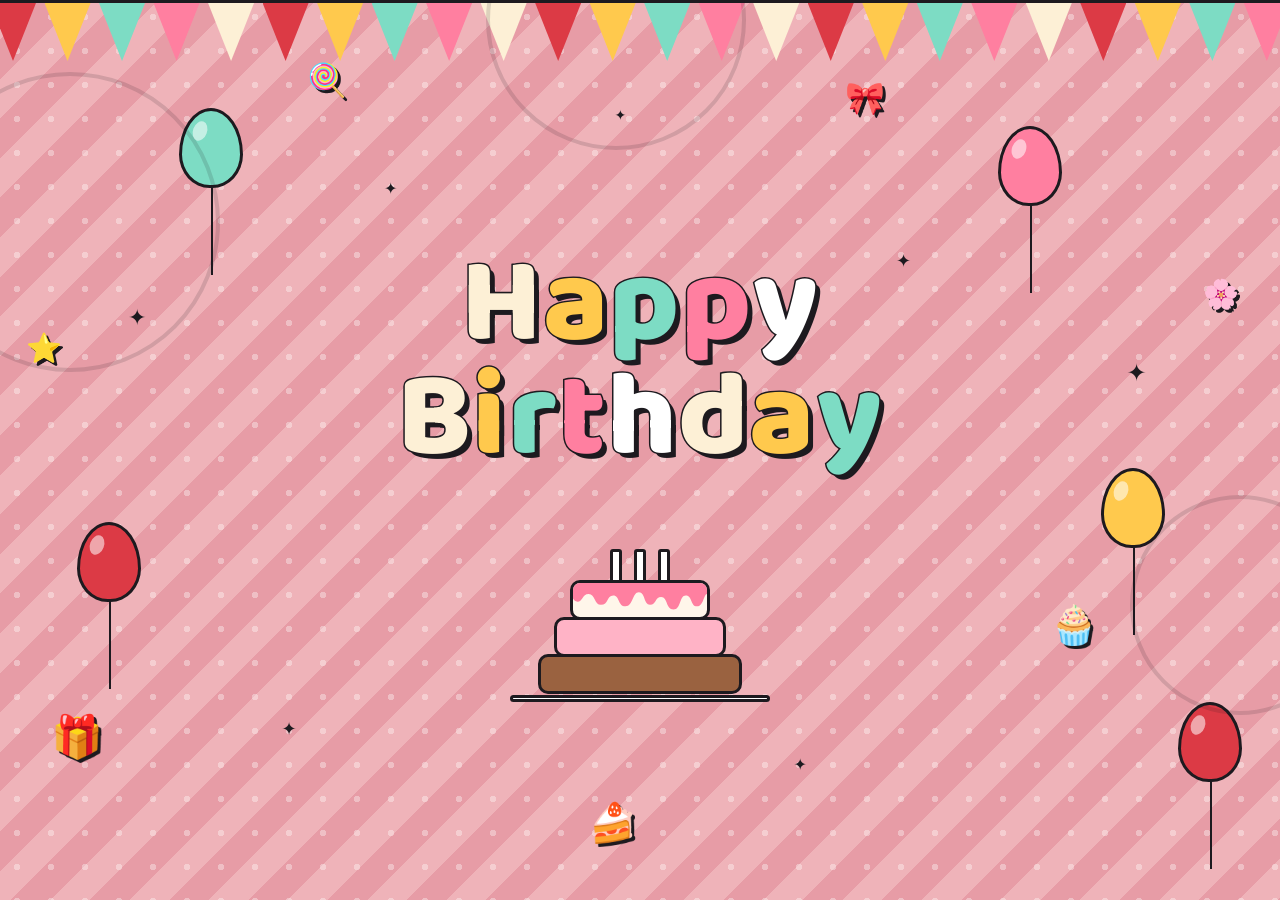
<file: index.html>
<!DOCTYPE html>
<html lang="vi">

<head>
  <meta charset="utf-8">
  <meta name="viewport" content="width=device-width, initial-scale=1, viewport-fit=cover">
  <title>Happy Birthday 🎂</title>
  <link
    href="https://fonts.googleapis.com/css2?family=Baloo+2:wght@500;700;800&family=Be+Vietnam+Pro:wght@400;500;600&family=Quicksand:wght@500;600;700&display=swap"
    rel="stylesheet">
  <link rel="stylesheet" href="style.css">
</head>

<body>
  <canvas id="fx" aria-hidden="true"></canvas>

  <header class="hero" id="hero">
    <div class="bunting" id="bunting" aria-hidden="true"></div>
    <div id="deco" aria-hidden="true"></div>
    <h1 class="title" id="title" aria-label="Happy Birthday"></h1>
    <button class="cakeb" id="open" aria-label="Bấm vào bánh để mở thiệp">
      <span class="tap" aria-hidden="true">👆</span>
      <span class="cake" aria-hidden="true">
        <i class="ly ly1"></i>
        <i class="ly ly2"></i>
        <i class="ly ly3"><svg viewBox="0 0 240 36" preserveAspectRatio="none">
            <path
              d="M0 0H240V14C234 14 234 30 222 30C210 30 214 16 202 16C190 16 194 34 180 34C166 34 170 18 158 18C146 18 150 28 138 28C126 28 130 12 118 12C106 12 108 30 94 30C80 30 84 16 72 16C60 16 64 28 50 28C38 28 40 14 28 14C16 14 18 24 8 24C4 24 2 22 0 20Z"
              fill="#ff7fa0" />
          </svg></i>
        <i class="cd cd1"><b></b></i><i class="cd cd2"><b></b></i><i class="cd cd3"><b></b></i>
        <i class="plate"></i>
      </span>
    </button>
  </header>

  <main class="stage">
    <article class="card" id="card" data-m="cat">
      <button class="x" id="close" aria-label="Đóng thiệp">✕</button>
      <div class="pg l">
        <h2 id="hello">Gửi bạn,</h2>
        <p id="msg1"></p>
        <p id="msg2"></p>
        <p class="sign" id="sign"></p>
        <figure class="polaroid">
          <div class="photo">
            <svg class="bear" viewBox="0 -16 200 196" role="img" aria-label="Linh vật đội mũ tiệc đưa bó hoa tặng bạn">
              <defs>
                <g id="fl">
                  <g stroke="#1d1a1f" stroke-width="2">
                    <circle cx="0" cy="-7" r="5.5" fill="currentColor" />
                    <circle cx="6.6" cy="-2.2" r="5.5" fill="currentColor" />
                    <circle cx="4" cy="5.7" r="5.5" fill="currentColor" />
                    <circle cx="-4" cy="5.7" r="5.5" fill="currentColor" />
                    <circle cx="-6.6" cy="-2.2" r="5.5" fill="currentColor" />
                    <circle r="4.2" fill="#ffc94d" />
                  </g>
                </g>
              </defs>
              <g class="bbody" stroke="#1d1a1f" stroke-width="3" stroke-linejoin="round" stroke-linecap="round">
                <g class="v v-cat">
                  <path d="M46 152q-38 6-30-32" fill="none" stroke-width="16" />
                  <path class="fur-s" d="M46 152q-38 6-30-32" fill="none" stroke-width="10" />
                </g>
                <ellipse class="fur" cx="80" cy="140" rx="44" ry="32" />
                <ellipse class="belly" cx="80" cy="144" rx="26" ry="20" />
                <ellipse class="fur" cx="40" cy="138" rx="11" ry="17" transform="rotate(25 40 138)" />
                <g class="bhead">
                  <g class="v v-cat earl">
                    <polygon class="fur" points="34,66 36,22 70,42" />
                    <polygon class="inner" points="42,56 42,34 58,44" />
                  </g>
                  <g class="v v-cat earr">
                    <polygon class="fur" points="126,66 124,22 90,42" />
                    <polygon class="inner" points="118,56 118,34 102,44" />
                  </g>
                  <circle class="fur" cx="80" cy="76" r="48" />
                  <g class="v v-cat">
                    <path d="M75 82h10l-5 6z" fill="#ff7fa0" stroke-width="2.5" />
                    <path d="M84 91.5L90 92L87.2 98.8z" fill="#fff" stroke-width="2" />
                    <path d="M80 88q-4 7-11 3M80 88q4 7 11 3" fill="none" />
                    <path d="M36 84l-16-4M36 92l-16 4M124 84l16-4M124 92l16 4" fill="none" stroke-width="2.5" />
                  </g>
                  <g class="eyes" stroke="none">
                    <circle cx="62" cy="72" r="6.5" fill="#1d1a1f" />
                    <circle cx="98" cy="72" r="6.5" fill="#1d1a1f" />
                    <circle cx="60" cy="69.5" r="2.4" fill="#fff" />
                    <circle cx="96" cy="69.5" r="2.4" fill="#fff" />
                    <circle cx="64" cy="74.5" r="1.2" fill="#fff" />
                    <circle cx="100" cy="74.5" r="1.2" fill="#fff" />
                  </g>
                  <ellipse class="blush" cx="48" cy="90" rx="9" ry="5.5" fill="#ff7fa0" opacity=".65" stroke="none" />
                  <ellipse class="blush" cx="112" cy="90" rx="9" ry="5.5" fill="#ff7fa0" opacity=".65" stroke="none" />
                  <g class="v v-hat">
                    <polygon points="80,8 59,44 101,44" fill="#dc3a45" />
                    <path d="M68 28l24 0M63 37l34 0" stroke="#ffc94d" stroke-width="3" fill="none" />
                    <circle cx="80" cy="8" r="6.5" fill="#ffc94d" />
                  </g>
                </g>
                <g class="give">
                  <line x1="108" y1="128" x2="136" y2="140" stroke="#1d1a1f" stroke-width="25" />
                  <line class="fur-s" x1="108" y1="128" x2="136" y2="140" stroke-width="19" />
                  <g class="bq">
                    <path d="M136 136L131 98M136 136L148 96M136 136L162 108" stroke="#3fa66b" stroke-width="3.5"
                      fill="none" />
                    <path d="M142 118q10-4 14 4q-10 4-14-4z" fill="#6fd8a0" stroke-width="2" />
                    <use href="#fl" style="color:#ff7fa0" transform="translate(131 96)" />
                    <use href="#fl" style="color:#ff5c7a" transform="translate(149 93) scale(1.1)" />
                    <use href="#fl" style="color:#fdf0d6" transform="translate(164 108) scale(.95)" />
                    <path d="M136 132l-9-6v12zM136 132l9-6v12z" fill="#dc3a45" stroke-width="2" />
                  </g>
                  <circle class="fur" cx="137" cy="141" r="10" />
                </g>
              </g>
              <text class="hp hp1" x="150" y="78" font-size="16" fill="#ff5c7a" stroke="none">♥</text>
              <text class="hp hp2" x="170" y="92" font-size="12" fill="#ffc94d" stroke="none">♥</text>
            </svg>
          </div>
          <figcaption id="cap"></figcaption>
        </figure>

      </div>
      <div class="pg r">
        <div id="invite">
          <h2>Đi chơi với mình nhé?</h2>
          <fieldset>
            <legend>Bạn rảnh ngày nào?</legend><input type="date" id="date" aria-label="Ngày đi chơi">
          </fieldset>
          <fieldset>
            <legend>Mấy giờ thì hợp?</legend>
            <div class="timepick">
              <svg class="cc" id="cc" viewBox="0 0 96 84" aria-hidden="true">
                <g class="tail" fill="none" stroke-linecap="round">
                  <path d="M62 64q24 8 22-18" stroke="#1d1a1f" stroke-width="12" />
                  <path d="M62 64q24 8 22-18" stroke="#ffc48a" stroke-width="6" />
                </g>
                <g stroke="#1d1a1f" stroke-width="3" stroke-linejoin="round">
                  <polygon points="10,28 12,4 34,17" fill="#ffc48a" />
                  <polygon points="70,28 68,4 46,17" fill="#ffc48a" />
                  <circle cx="40" cy="44" r="32" fill="#fffdf8" />
                </g>
                <g fill="#1d1a1f">
                  <circle cx="40" cy="18" r="2" />
                  <circle cx="66" cy="44" r="2" />
                  <circle cx="40" cy="70" r="2" />
                  <circle cx="14" cy="44" r="2" />
                </g>
                <ellipse cx="21" cy="58" rx="5" ry="3" fill="#ff9fb4" opacity=".6" />
                <ellipse cx="59" cy="58" rx="5" ry="3" fill="#ff9fb4" opacity=".6" />
                <g class="hand" id="hh">
                  <line x1="40" y1="44" x2="40" y2="31" stroke="#1d1a1f" stroke-width="4.5" stroke-linecap="round" />
                </g>
                <g class="hand" id="mh">
                  <line x1="40" y1="44" x2="40" y2="22" stroke="#e0365f" stroke-width="3.2" stroke-linecap="round" />
                </g>
                <circle cx="40" cy="44" r="3.5" fill="#ffc94d" stroke="#1d1a1f" stroke-width="2.5" />
              </svg>
              <div class="tcol"><input type="time" id="time" value="19:00" aria-label="Giờ đi chơi"><span class="tod"
                  id="tod"></span></div>
            </div>
          </fieldset>
          <fieldset>
            <legend>Hồng muốn đi đâu?</legend>
            <div class="chips" id="places"></div>
          </fieldset>
          <div class="actions" id="actions">
            <button class="btn" id="yes">Đồng ý, đi thôi!</button>
            <button class="btn ghost" id="no">Để mình nghĩ thêm</button>
          </div>
        </div>
        <div class="done" id="done">
          <h2>Cảm ơn bạn nhiều lắm! ❤️</h2>
          <p>Thông tin hẹn hò đã được gửi thành công ✨ Hẹn gặp lại nhé! 🎉</p>
        </div>
      </div>
    </article>
  </main>

  <script src="script.js"></script>
</body>

</html>
</file>
<file: style.css>
:root {
  box-sizing: border-box;
  padding-top: env(safe-area-inset-top, 0px);
  padding-bottom: env(safe-area-inset-bottom, 0px);
  --wall: #efb3b9;
  --stripe: #e79ca6;
  --ink: #1d1a1f;
  --cream: #fdf0d6;
  --red: #dc3a45;
  --pink: #ff7fa0;
  --gold: #ffc94d;
  --mint: #7ddcc4;
  --muted: #7a5d62;
  --display: 'Baloo 2', system-ui, sans-serif;
  --body: 'Be Vietnam Pro', system-ui, -apple-system, 'Segoe UI', sans-serif;
}

@media (prefers-color-scheme:dark) {
  :root:not([data-theme="light"]) {
    --wall: #5b2c3d;
    --stripe: #4f2434
  }
}

:root[data-theme="dark"] {
  --wall: #5b2c3d;
  --stripe: #4f2434
}

html {
  scroll-padding-top: env(safe-area-inset-top, 0px);
  scroll-behavior: smooth
}

*,
*::before,
*::after {
  box-sizing: inherit
}

body {
  margin: 0;
  overflow-x: hidden;
  font-family: var(--body);
  color: var(--ink);
  line-height: 1.6;
  background: radial-gradient(rgba(255, 255, 255, .35) 3px, transparent 3.5px) 0 0/34px 34px, repeating-linear-gradient(135deg, var(--wall) 0 28px, var(--stripe) 28px 56px)
}

button,
input {
  font: inherit;
  color: inherit
}

:focus-visible {
  outline: 3px solid var(--ink);
  outline-offset: 3px
}

/* bunting */
.bunting {
  position: absolute;
  top: 0;
  left: -10px;
  right: -10px;
  display: flex;
  justify-content: space-between;
  pointer-events: none;
  border-top: 3px solid var(--ink);
  padding-top: 0
}

.flag {
  width: 46px;
  height: 58px;
  clip-path: polygon(0 0, 100% 0, 50% 100%);
  transform-origin: 50% 0;
  animation: sway 3s ease-in-out infinite alternate
}

@keyframes sway {
  from {
    transform: rotate(-5deg)
  }

  to {
    transform: rotate(5deg)
  }
}

/* hero */
.hero {
  position: relative;
  min-height: 100svh;
  display: flex;
  flex-direction: column;
  align-items: center;
  justify-content: center;
  text-align: center;
  padding: 90px 18px 40px;
  overflow: hidden
}

.title {
  font-family: var(--display);
  font-weight: 800;
  font-size: clamp(3.2rem, 15vw, 7.5rem);
  line-height: .95;
  margin: 0;
  -webkit-text-stroke: 3px var(--ink);
  paint-order: stroke fill;
  text-shadow: 5px 5px 0 var(--ink);
  letter-spacing: .01em
}

.title .row {
  display: block
}

.title span {
  display: inline-block;
  animation: pop 1s cubic-bezier(.3, 1.7, .5, 1) both, bob 2.4s ease-in-out infinite
}

@keyframes pop {
  from {
    transform: scale(0) rotate(-25deg)
  }

  to {
    transform: scale(1) rotate(0)
  }
}

@keyframes bob {

  0%,
  100% {
    translate: 0 0
  }

  50% {
    translate: 0 -8px
  }
}

.sub {
  font-weight: 600;
  font-size: 1.1rem;
  margin: 20px 0 26px;
  background: var(--cream);
  border: 3px solid var(--ink);
  border-radius: 999px;
  padding: 6px 20px;
  box-shadow: 4px 4px 0 var(--ink)
}

.btn {
  border: 3px solid var(--ink);
  cursor: pointer;
  border-radius: 999px;
  padding: 12px 30px;
  font-weight: 600;
  font-size: 1.05rem;
  background: var(--red);
  color: #fff;
  box-shadow: 5px 5px 0 var(--ink);
  transition: transform .1s, box-shadow .1s
}

.btn:hover {
  transform: translate(-1px, -1px)
}

.btn:active {
  transform: translate(4px, 4px);
  box-shadow: 1px 1px 0 var(--ink)
}

.btn.ghost {
  background: var(--cream);
  color: var(--ink)
}

.btn:disabled {
  opacity: .6;
  cursor: default
}

/* balloons, stars, hearts */
.balloon {
  position: absolute;
  width: 64px;
  height: 80px;
  border: 3px solid var(--ink);
  border-radius: 50% 50% 48% 48%/58% 58% 42% 42%;
  animation: float 4s ease-in-out infinite alternate;
  pointer-events: none
}

.balloon::before {
  content: "";
  position: absolute;
  left: 18%;
  top: 14%;
  width: 14px;
  height: 20px;
  border-radius: 50%;
  background: rgba(255, 255, 255, .55);
  transform: rotate(20deg)
}

.balloon::after {
  content: "";
  position: absolute;
  left: 50%;
  top: 100%;
  width: 2px;
  height: 90px;
  background: var(--ink);
  transform-origin: top;
  animation: str 4s ease-in-out infinite alternate
}

@keyframes float {
  from {
    translate: 0 0;
    rotate: -4deg
  }

  to {
    translate: 0 -26px;
    rotate: 5deg
  }
}

@keyframes str {
  from {
    transform: rotate(3deg)
  }

  to {
    transform: rotate(-3deg)
  }
}

.star {
  position: absolute;
  color: var(--ink);
  animation: tw 2s ease-in-out infinite alternate;
  pointer-events: none;
  line-height: 1
}

@keyframes tw {
  from {
    transform: scale(.7) rotate(0)
  }

  to {
    transform: scale(1.15) rotate(25deg)
  }
}

.heart {
  position: fixed;
  bottom: -30px;
  color: var(--pink);
  pointer-events: none;
  z-index: 5;
  animation: rise linear forwards;
  text-shadow: 0 0 0 var(--ink)
}

@keyframes rise {
  to {
    transform: translateY(-110vh) translateX(var(--dx));
    opacity: .2
  }
}

/* card */
.stage {
  position: fixed;
  inset: 0;
  z-index: 6;
  display: none;
  padding: 22px 14px;
  overflow-y: auto;
  perspective: 1500px;
  background: rgba(29, 26, 31, .55);
  backdrop-filter: blur(3px)
}

.stage.on {
  display: flex
}

.card {
  display: none;
  margin: auto;
  width: min(780px, 100%);
  background: var(--cream);
  border: 3px solid var(--ink);
  border-radius: 20px;
  box-shadow: 8px 8px 0 var(--ink);
  grid-template-columns: 1fr 1fr;
  position: relative
}

.card.on {
  display: grid
}

.x {
  position: absolute;
  top: -14px;
  right: -8px;
  z-index: 2;
  width: 40px;
  height: 40px;
  border-radius: 50%;
  border: 3px solid var(--ink);
  background: var(--red);
  color: #fff;
  font-weight: 800;
  font-size: 1.1rem;
  cursor: pointer;
  box-shadow: 3px 3px 0 var(--ink)
}

.bear {
  display: block;
  width: 190px;
  max-width: 100%;
  margin: 6px auto 0;
  overflow: visible
}

.bbody {
  transform-origin: 80px 175px;
  animation: lean 4s ease-in-out infinite
}

.bhead {
  transform-origin: 80px 110px;
  animation: tilt 4s ease-in-out infinite
}

.give {
  transform-origin: 108px 128px;
  animation: give 4s cubic-bezier(.4, 0, .2, 1) infinite
}

.bq {
  transform-origin: 136px 138px;
  animation: bqs 1.6s ease-in-out infinite alternate
}

.eyes {
  transform-origin: 80px 72px;
  animation: blink 3.6s infinite
}

.earl {
  transform-origin: 38px 50px;
  animation: wig 3s ease-in-out infinite
}

.earr {
  transform-origin: 122px 50px;
  animation: wig 3s -1.2s ease-in-out infinite
}

.blush {
  animation: bl 4s ease-in-out infinite
}

.hp {
  opacity: 0;
  animation: hpop 4s ease-out infinite
}

.hp2 {
  animation-delay: .25s
}

@keyframes bqs {
  from {
    transform: rotate(-5deg)
  }

  to {
    transform: rotate(5deg)
  }
}

@keyframes give {

  0%,
  10% {
    transform: translate(0, 0) rotate(0)
  }

  34%,
  66% {
    transform: translate(26px, -12px) rotate(-16deg) scale(1.07)
  }

  90%,
  100% {
    transform: translate(0, 0) rotate(0)
  }
}

@keyframes lean {

  0%,
  10%,
  90%,
  100% {
    transform: rotate(0) translateY(0)
  }

  34%,
  66% {
    transform: rotate(4deg) translateY(-3px)
  }

  50% {
    transform: rotate(5deg) translateY(-5px)
  }
}

@keyframes tilt {

  0%,
  10%,
  90%,
  100% {
    transform: rotate(0)
  }

  34%,
  66% {
    transform: rotate(-5deg)
  }
}

@keyframes blink {

  0%,
  93%,
  100% {
    transform: scaleY(1)
  }

  96% {
    transform: scaleY(.08)
  }
}

@keyframes wig {

  0%,
  80%,
  100% {
    transform: rotate(0)
  }

  88% {
    transform: rotate(-8deg)
  }

  94% {
    transform: rotate(5deg)
  }
}

@keyframes bl {

  0%,
  10%,
  90%,
  100% {
    opacity: .5
  }

  34%,
  66% {
    opacity: .95
  }
}

@keyframes hpop {

  0%,
  30% {
    opacity: 0;
    transform: translateY(8px)
  }

  45% {
    opacity: 1
  }

  68% {
    opacity: 1;
    transform: translateY(-14px)
  }

  85%,
  100% {
    opacity: 0;
    transform: translateY(-26px)
  }
}

.ring {
  position: absolute;
  border: 4px solid var(--ink);
  border-radius: 50%;
  opacity: .14;
  pointer-events: none
}

.emo {
  position: absolute;
  pointer-events: none;
  animation: float 3.5s ease-in-out infinite alternate;
  filter: drop-shadow(3px 3px 0 var(--ink))
}

.pg {
  padding: 28px 24px;
  min-height: 360px
}

.pg.l {
  border-right: 2px dashed rgba(29, 26, 31, .35);
  transform-origin: right center;
  animation: openL 1s cubic-bezier(.25, 1, .4, 1) both;
  border-radius: 17px 0 0 17px
}

.pg.r {
  animation: fade .6s .8s both
}

@keyframes openL {
  from {
    transform: rotateY(90deg)
  }

  to {
    transform: rotateY(0)
  }
}

@keyframes fade {
  from {
    opacity: 0;
    transform: translateY(10px)
  }

  to {
    opacity: 1;
    transform: none
  }
}

.pg h2 {
  font-family: var(--display);
  font-size: 1.9rem;
  line-height: 1.1;
  margin: 0 0 12px
}

.pg p {
  margin: 0 0 12px
}

.sign {
  font-family: var(--display);
  font-size: 1.4rem;
  color: var(--red)
}

fieldset {
  border: 0;
  padding: 0;
  margin: 0 0 16px
}

legend {
  font-weight: 600;
  margin-bottom: 8px;
  padding: 0
}

.chips {
  display: flex;
  flex-wrap: wrap;
  gap: 8px
}

.chip {
  position: relative
}

.chip input {
  position: absolute;
  opacity: 0;
  inset: 0;
  cursor: pointer
}

.chip span {
  display: block;
  padding: 6px 13px;
  border: 2px solid var(--ink);
  border-radius: 999px;
  background: #fff;
  font-size: .92rem
}

.chip input:checked+span {
  background: var(--gold);
  font-weight: 600;
  box-shadow: 2px 2px 0 var(--ink)
}

.chip input:focus-visible+span {
  outline: 3px solid var(--red);
  outline-offset: 2px
}

input[type=date] {
  background: #fff;
  color: var(--ink);
  border: 2px solid var(--ink);
  border-radius: 12px;
  padding: 8px 12px;
  color-scheme: light
}

.actions {
  position: relative;
  display: flex;
  gap: 12px;
  flex-wrap: wrap;
  align-items: center;
  min-height: 84px;
  margin-top: 6px
}

.actions .btn {
  padding: 10px 20px;
  font-size: .98rem
}

#no {
  transition: transform .25s cubic-bezier(.3, 1.6, .5, 1)
}

.done {
  display: none;
  text-align: center
}

.done.on {
  display: block;
  animation: fade .5s both
}

.summary {
  background: #fff;
  border: 2px solid var(--ink);
  border-radius: 14px;
  padding: 12px;
  margin: 14px 0;
  font-weight: 600
}

.note {
  color: var(--muted);
  font-size: .88rem;
  margin-top: 12px
}

/* nút bánh kawaii */
.cakebtn {
  position: relative;
  width: 240px;
  height: 100px;
  margin-top: 46px;
  padding: 0;
  border: 0;
  background: none;
  cursor: pointer;
  animation: cb 2.6s ease-in-out infinite
}

@keyframes cb {

  0%,
  100% {
    transform: scale(1, 1)
  }

  50% {
    transform: scale(1.03, .97)
  }
}

.cakebtn .body {
  position: absolute;
  inset: 0;
  overflow: hidden;
  border: 3px solid var(--ink);
  border-radius: 14px;
  background: #fff;
  box-shadow: 5px 5px 0 var(--ink)
}

.icing {
  position: absolute;
  left: 0;
  top: 0;
  width: 100%;
  height: 36px
}

.face {
  position: absolute;
  left: 0;
  right: 0;
  top: 46px;
  display: flex;
  justify-content: center;
  align-items: center;
  gap: 20px
}

.eye {
  width: 16px;
  height: 16px;
  border-radius: 50%;
  background: var(--ink);
  position: relative;
  animation: blink2 4s infinite;
  transform-origin: center
}

.eye::after {
  content: "";
  position: absolute;
  left: 3px;
  top: 2px;
  width: 5px;
  height: 5px;
  border-radius: 50%;
  background: #fff
}

@keyframes blink2 {

  0%,
  93%,
  100% {
    transform: scaleY(1)
  }

  96% {
    transform: scaleY(.1)
  }
}

.mouth {
  width: 22px;
  height: 11px;
  border-radius: 0 0 22px 22px;
  background: var(--ink);
  position: relative;
  overflow: hidden;
  transition: height .2s, width .2s
}

.mouth::after {
  content: "";
  position: absolute;
  left: 5px;
  bottom: -4px;
  width: 12px;
  height: 9px;
  border-radius: 50%;
  background: #ff7fa0
}

.spr {
  position: absolute;
  left: 8px;
  right: 8px;
  bottom: 8px;
  display: flex;
  justify-content: space-between
}

.spr i {
  width: 4px;
  height: 12px;
  border-radius: 3px;
  display: block
}

.candles {
  position: absolute;
  left: 0;
  right: 0;
  top: -30px;
  display: flex;
  justify-content: space-around;
  padding: 0 20px
}

.candles i {
  position: relative;
  width: 12px;
  height: 36px;
  background: #fff;
  border: 3px solid var(--ink);
  border-radius: 3px 3px 0 0;
  display: block
}

.candles b {
  position: absolute;
  left: 50%;
  bottom: 100%;
  margin-left: -8px;
  width: 16px;
  height: 26px;
  border-radius: 50% 50% 50% 50%/65% 65% 35% 35%;
  background: radial-gradient(circle at 50% 70%, #fff3a0 0 25%, #ffc94d 55%, #ff7a3d 100%);
  border: 2.5px solid var(--ink);
  transform: scale(0);
  transform-origin: 50% 100%
}

.cakebtn:hover {
  animation: hop .6s ease-in-out infinite
}

@keyframes hop {
  50% {
    transform: translateY(-8px) rotate(-1.5deg)
  }
}

.cakebtn.lit {
  animation: cheer .5s ease-in-out 2
}

@keyframes cheer {
  50% {
    transform: translateY(-14px) scale(1.04, .98)
  }
}

.cakebtn.lit .candles b {
  animation: ignite .4s cubic-bezier(.3, 1.7, .5, 1) forwards, flk .35s .4s ease-in-out infinite alternate
}

.cakebtn.lit .candles i:nth-child(2) b {
  animation-delay: .15s, .55s
}

.cakebtn.lit .candles i:nth-child(3) b {
  animation-delay: .3s, .7s
}

.cakebtn.lit .mouth {
  width: 18px;
  height: 18px;
  border-radius: 50%
}

@keyframes ignite {
  to {
    transform: scale(1)
  }
}

@keyframes flk {
  from {
    transform: scale(1, 1) rotate(-4deg)
  }

  to {
    transform: scale(.88, 1.12) rotate(4deg)
  }
}

.hint {
  margin-top: 18px;
  font-weight: 600;
  background: var(--cream);
  border: 3px solid var(--ink);
  border-radius: 999px;
  padding: 4px 16px;
  box-shadow: 3px 3px 0 var(--ink);
  font-size: .95rem
}

canvas {
  position: fixed;
  inset: 0;
  width: 100%;
  height: 100%;
  pointer-events: none;
  z-index: 9
}

@media (max-width:700px) {
  .card {
    grid-template-columns: 1fr
  }

  .pg.l {
    border-right: 0;
    border-bottom: 2px dashed rgba(29, 26, 31, .35);
    transform-origin: top;
    animation: openM .9s cubic-bezier(.25, 1, .4, 1) both;
    border-radius: 17px 17px 0 0
  }

  @keyframes openM {
    from {
      transform: rotateX(-90deg)
    }

    to {
      transform: rotateX(0)
    }
  }

  .pg {
    min-height: 0
  }

  .balloon {
    width: 50px;
    height: 64px
  }

  .bear {
    width: 150px
  }
}

@media (prefers-reduced-motion:reduce) {
  * {
    animation-duration: .01ms !important;
    animation-iteration-count: 1 !important
  }

  html {
    scroll-behavior: auto
  }
}

/* ===== CUTE THEME: thiệp + nút ===== */
:root {
  --body: 'Quicksand', 'Be Vietnam Pro', system-ui, sans-serif
}

body {
  font-weight: 600
}

.stage {
  background: rgba(120, 38, 72, .42)
}

.card {
  --pet: "🐾";
  background: radial-gradient(#ffc9d6 2.2px, transparent 2.6px) 0 0/24px 24px, #fff6ea;
  border-radius: 30px;
  box-shadow: 0 0 0 7px #ffd1de, 0 0 0 10px var(--ink), 10px 10px 0 10px var(--ink)
}

.card::before {
  content: "";
  position: absolute;
  z-index: 3;
  top: -30px;
  left: 50%;
  width: 112px;
  height: 30px;
  margin-left: -56px;
  transform: rotate(-3deg);
  background: repeating-linear-gradient(-45deg, #ffd86b 0 9px, #fff0b3 9px 18px);
  border: 2.5px solid var(--ink);
  border-radius: 5px;
  pointer-events: none
}

.card[data-m=cat] {
  --pet: "🐾";
  --fur: #ffc48a;
  --belly: #fff1dc;
  --inner: #ff9fb4
}

.x {
  z-index: 4;
  top: -20px;
  right: -16px;
  background: #fff;
  color: var(--ink);
  box-shadow: 0 3px 0 var(--ink);
  transition: transform .2s, background .2s
}

.x:hover {
  transform: rotate(90deg) scale(1.1);
  background: #ffc2d4
}

.pg.l {
  background: linear-gradient(#ffe6ec, #ffd3df);
  border-right: 3px dashed #e9879f;
  border-radius: 27px 0 0 27px
}

.pg.r {
  position: relative;
  border-radius: 0 27px 27px 0
}

.pg.r::after {
  content: "🎀";
  position: absolute;
  right: 16px;
  bottom: 10px;
  font-size: 1.8rem;
  transform: rotate(12deg);
  filter: drop-shadow(2px 2px 0 var(--ink));
  pointer-events: none
}

.pg h2 {
  color: #b52a55;
  text-shadow: 2px 2px 0 #fff
}

.pg.l h2::after {
  content: " ♡"
}

.sign {
  display: inline-block;
  transform: rotate(-3deg);
  font-size: 1.5rem
}

legend {
  font-family: var(--display);
  font-size: 1.05rem
}

legend::before {
  content: "✿ ";
  color: #ff7fa0
}

.chip span {
  border-width: 2.5px;
  padding: 6px 14px;
  font-weight: 700;
  transition: transform .15s, background .15s
}

.chip:hover span {
  transform: translateY(-2px) rotate(-2deg)
}

.chip input:checked+span {
  background: #ffc2d4;
  box-shadow: 0 3px 0 var(--ink);
  transform: translateY(-2px)
}

.chip input:checked+span::before {
  content: "♥ ";
  color: #e0365f
}

input[type=date] {
  border-width: 2.5px;
  border-radius: 999px;
  padding: 8px 18px;
  font-weight: 700;
  background: #fffdf8
}

/* nút kẹo */
.btn {
  --c1: #ff9bb5;
  --c2: #ff6f95;
  border: 3px solid var(--ink);
  border-radius: 999px;
  padding: 12px 28px;
  font-family: var(--display);
  font-weight: 800;
  font-size: 1.1rem;
  color: #fff;
  text-shadow: 0 2px 0 rgba(29, 26, 31, .35);
  background: linear-gradient(var(--c1), var(--c2));
  box-shadow: inset 0 3px 0 rgba(255, 255, 255, .55), 0 5px 0 var(--ink);
  transition: transform .12s, box-shadow .12s
}

.btn:hover {
  transform: translateY(-2px);
  box-shadow: inset 0 3px 0 rgba(255, 255, 255, .55), 0 7px 0 var(--ink)
}

.btn:active {
  transform: translateY(5px);
  box-shadow: inset 0 3px 0 rgba(255, 255, 255, .55), 0 0 0 var(--ink)
}

.btn.ghost {
  --c1: #fff;
  --c2: #e6dcff;
  color: var(--ink);
  text-shadow: none
}

#copy {
  --c1: #a6ecd8;
  --c2: #55d2b1;
  color: var(--ink);
  text-shadow: none
}

#yes::after {
  content: " " var(--pet)
}

.summary {
  border-style: dashed;
  border-radius: 18px;
  background: #fffdf8
}

/* khung polaroid + linh vật */
.polaroid {
  margin: 14px auto 0;
  width: fit-content;
  max-width: 100%;
  background: #fff;
  border: 3px solid var(--ink);
  border-radius: 16px;
  padding: 10px 10px 8px;
  box-shadow: 4px 4px 0 var(--ink);
  transform: rotate(-2deg)
}

.photo {
  background: radial-gradient(rgba(255, 255, 255, .7) 2px, transparent 2.5px) 0 0/16px 16px, #bfeadf;
  border: 2.5px solid var(--ink);
  border-radius: 10px;
  padding: 14px 14px 0;
  overflow: hidden
}

.photo .bear {
  margin-top: 0
}

.polaroid figcaption {
  font-family: var(--display);
  font-weight: 700;
  text-align: center;
  margin-top: 6px;
  font-size: 1rem
}

.fur {
  fill: var(--fur)
}

.belly {
  fill: var(--belly)
}

.inner {
  fill: var(--inner);
  stroke: none
}

.fur-s {
  stroke: var(--fur)
}

.v {
  display: none
}

[data-m=cat] .v-cat,
[data-m=cat] .v-hat {
  display: inline
}

.v-cat.earl {
  transform-origin: 50px 50px
}

.v-cat.earr {
  transform-origin: 110px 50px
}

@media (max-width:700px) {
  .stage {
    padding: 34px 22px 38px
  }

  .pg.l {
    border-right: 0;
    border-bottom: 3px dashed #e9879f;
    border-radius: 27px 27px 0 0
  }

  .pg.r {
    border-radius: 0 0 27px 27px
  }
}

/* gợi ý bấm: chân mèo chạm bánh + vòng sóng */
.cakebtn::after {
  content: "";
  position: absolute;
  inset: -6px;
  border: 3px solid #fff;
  border-radius: 20px;
  opacity: 0;
  pointer-events: none;
  animation: ripple 2s .55s ease-out infinite
}

@keyframes ripple {
  0% {
    opacity: .9;
    transform: scale(.98)
  }

  100% {
    opacity: 0;
    transform: scale(1.18, 1.4)
  }
}

.paw {
  position: absolute;
  right: -16px;
  bottom: -34px;
  width: 44px;
  height: auto;
  z-index: 2;
  pointer-events: none;
  filter: drop-shadow(2px 3px 0 rgba(29, 26, 31, .25));
  animation: tap 2s ease-in-out infinite
}

@keyframes tap {

  0%,
  60%,
  100% {
    transform: translate(8px, 12px) rotate(-18deg)
  }

  28% {
    transform: translate(-6px, -10px) rotate(-18deg) scale(.9)
  }
}

.cakebtn.lit::after,
.cakebtn.lit .paw {
  display: none
}

/* chọn giờ tự do: đồng hồ mèo */
input[type=time] {
  background: #fffdf8;
  color: var(--ink);
  border: 2.5px solid var(--ink);
  border-radius: 999px;
  padding: 8px 18px;
  font-weight: 700;
  font-size: 1.05rem;
  color-scheme: light
}

.timepick {
  display: flex;
  align-items: center;
  gap: 14px;
  flex-wrap: wrap
}

.tcol {
  display: flex;
  flex-direction: column;
  gap: 8px;
  align-items: flex-start
}

.tod {
  font-family: var(--display);
  font-weight: 700;
  color: #b52a55;
  background: #ffe6ec;
  border: 2px dashed #e9879f;
  border-radius: 999px;
  padding: 1px 14px;
  font-size: .95rem
}

.cc {
  width: 96px;
  height: auto;
  flex: none;
  overflow: visible
}

.hand {
  transform-origin: 40px 44px;
  transition: transform .8s cubic-bezier(.3, 1.5, .5, 1)
}

.tail {
  transform-origin: 62px 64px;
  animation: tail 1.6s ease-in-out infinite alternate
}

@keyframes tail {
  from {
    transform: rotate(-10deg)
  }

  to {
    transform: rotate(14deg)
  }
}

.cc.ding {
  animation: ding .45s
}

@keyframes ding {
  25% {
    transform: rotate(-6deg) scale(1.06)
  }

  60% {
    transform: rotate(5deg)
  }
}

/* ===== BÁNH SINH NHẬT: xếp từng tầng + nến rơi + lửa ===== */
.cakeb {
  display: flex;
  flex-direction: column;
  align-items: center;
  margin-top: 30px;
  padding: 0;
  border: 0;
  background: none;
  cursor: pointer;
  transition: transform .2s
}

.cakeb:hover {
  transform: translateY(-6px) rotate(-1deg)
}

.cake {
  position: relative;
  display: block;
  width: 260px;
  height: 196px
}

.cake i {
  position: absolute;
  display: block
}

.plate {
  left: 0;
  right: 0;
  bottom: 0;
  height: 7px;
  background: #fff;
  border: 3px solid var(--ink);
  border-radius: 6px;
  transform: scaleX(0);
  animation: plate .9s ease-out forwards
}

@keyframes plate {
  to {
    transform: scaleX(1)
  }
}

.ly {
  border: 3px solid var(--ink);
  border-radius: 10px;
  overflow: hidden;
  opacity: 0;
  animation: drop 1.4s cubic-bezier(.3, 1.5, .5, 1) forwards
}

.ly1 {
  left: 28px;
  right: 28px;
  bottom: 8px;
  height: 40px;
  background: #9a6240;
  animation-delay: .9s
}

.ly2 {
  left: 44px;
  right: 44px;
  bottom: 45px;
  height: 40px;
  background: #ffb3c6;
  animation-delay: 2.5s
}

.ly3 {
  left: 60px;
  right: 60px;
  bottom: 82px;
  height: 40px;
  background: #fff6ea;
  animation-delay: 4.1s
}

.ly3 svg {
  position: absolute;
  left: 0;
  top: 0;
  width: 100%;
  height: 28px
}

@keyframes drop {
  0% {
    opacity: 0;
    transform: translateY(-230px)
  }

  30% {
    opacity: 1
  }

  100% {
    opacity: 1;
    transform: none
  }
}

.cd {
  bottom: 119px;
  width: 12px;
  height: 34px;
  background: #fff;
  border: 3px solid var(--ink);
  border-radius: 3px 3px 0 0;
  opacity: 0;
  animation: drop 1.1s cubic-bezier(.3, 1.4, .5, 1) forwards
}

.cd1 {
  left: 100px;
  animation-delay: 5.9s
}

.cd2 {
  left: 124px;
  animation-delay: 6.5s
}

.cd3 {
  left: 148px;
  animation-delay: 7.1s
}

.cd b {
  position: absolute;
  left: 50%;
  bottom: 100%;
  margin-left: -8px;
  width: 16px;
  height: 24px;
  border-radius: 50% 50% 50% 50%/65% 65% 35% 35%;
  background: radial-gradient(circle at 50% 70%, #fff3a0 0 25%, #ffc94d 55%, #ff7a3d 100%);
  border: 2.5px solid var(--ink);
  transform: scale(0);
  transform-origin: 50% 100%;
}

.cakeb.lit .cd b {
  animation: ignite .4s cubic-bezier(.3, 1.7, .5, 1) forwards, flk .35s alternate infinite ease-in-out
}

.cakeb.lit .cd1 b {
  animation-delay: 0s, .4s
}

.cakeb.lit .cd2 b {
  animation-delay: .15s, .55s
}

.cakeb.lit .cd3 b {
  animation-delay: .3s, .7s
}

@keyframes ignite {
  to {
    transform: scale(1)
  }
}

@keyframes flk {
  from {
    transform: scale(1, 1) rotate(-4deg)
  }

  to {
    transform: scale(.88, 1.12) rotate(4deg)
  }
}

.wish {
  margin-top: 12px;
  font-family: var(--display);
  font-style: italic;
  font-weight: 700;
  font-size: 1.3rem;
  line-height: 1.1;
  color: var(--ink);
  opacity: 0;
  animation: fade .8s 3.9s both
}

.wish small {
  display: block;
  font-size: .85rem;
  font-weight: 600
}

.cakeb.lit .cake {
  animation: cheer .5s ease-in-out 2
}

@media (prefers-reduced-motion:reduce) {
  .cakeb * {
    animation-delay: 0s !important
  }
}

.cakeb {
  position: relative
}

.cakeb .cake {
  animation: wob 2.4s 11s ease-in-out infinite
}

@keyframes wob {

  0%,
  100% {
    transform: none
  }

  25% {
    transform: rotate(-2deg) scale(1.02)
  }

  75% {
    transform: rotate(2deg) scale(1.02)
  }
}

.cakeb::after {
  content: "";
  position: absolute;
  left: 24px;
  right: 24px;
  top: 0;
  height: 196px;
  border: 4px solid #fff;
  border-radius: 26px;
  opacity: 0;
  pointer-events: none;
  animation: rip 2.4s 11s ease-out infinite
}

@keyframes rip {
  0% {
    opacity: .9;
    transform: scale(.92)
  }

  100% {
    opacity: 0;
    transform: scale(1.3, 1.2)
  }
}

.tap {
  position: absolute;
  right: 12px;
  bottom: 56px;
  font-size: 2.4rem;
  line-height: 1;
  opacity: 0;
  pointer-events: none;
  filter: drop-shadow(2px 3px 0 rgba(29, 26, 31, .35));
  animation: tapin 2.4s 11s ease-in-out infinite
}

@keyframes tapin {
  0% {
    opacity: 0;
    transform: translate(24px, 30px)
  }

  20% {
    opacity: 1;
    transform: translate(10px, 14px)
  }

  40% {
    opacity: 1;
    transform: translate(0, 0) scale(.88)
  }

  60% {
    opacity: 1;
    transform: translate(10px, 14px)
  }

  85%,
  100% {
    opacity: 0;
    transform: translate(24px, 30px)
  }
}

.cakeb.lit::after,
.cakeb.lit .tap {
  display: none
}

@media (prefers-reduced-motion:reduce) {

  .cakeb::after,
  .tap {
    animation-delay: 0s !important
  }
}
</file>
